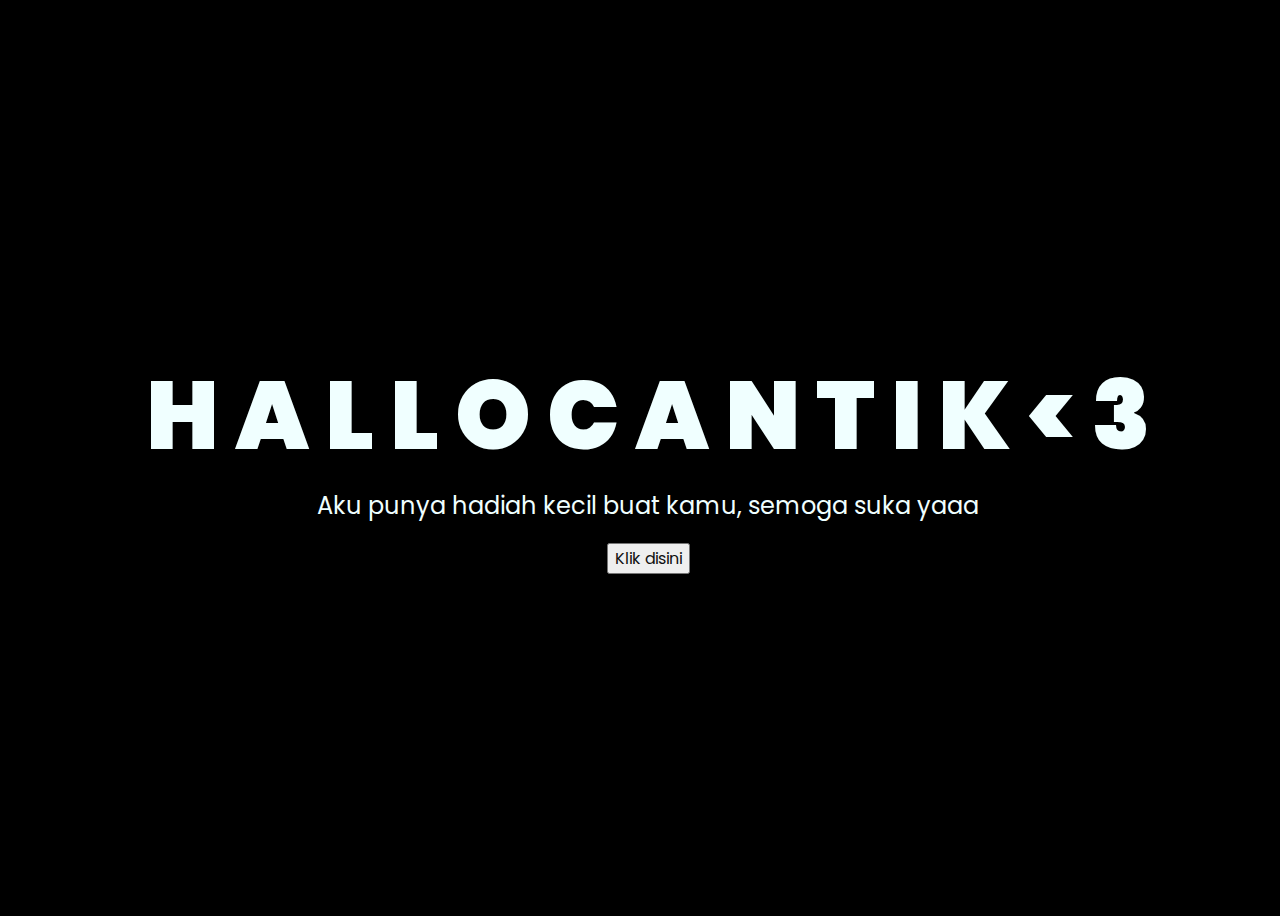
<file: index.html>
<!DOCTYPE html>
<html lang="en">
<head>
    <meta charset="UTF-8">
    <meta http-equiv="X-UA-Compatible" content="IE=edge">
    <meta name="viewport" content="width=device-width, initial-scale=1.0">
    <link rel="stylesheet" href="css/style.css">
    <link rel="icon" href="img/flowers.png" type="image/x-icon">
    <title>Flowers</title>
</head>
<body>
    <div class="greetings">
    <!-- silahkan menambah kata sesuai keinginan dengan <span>text...</span -->
        <span>H</span>
        <span>A</span>
        <span>L</span>
        <span>L</span>
        <span>O</span>
        <span>C</span>
        <span>A</span>
        <span>N</span>
        <span>T</span>
        <span>I</span>
        <span>K</span>
        <span><</span>
        <span>3</span>
    </div>
    <div class="description">
        <span>Aku punya hadiah kecil buat kamu, semoga suka yaaa</span>
    </div>
    <div class="button">
        <button>
            <a href="flower.html">Klik disini</a>
        </button>
        
    </div>
  

</body>
</html>
</file>
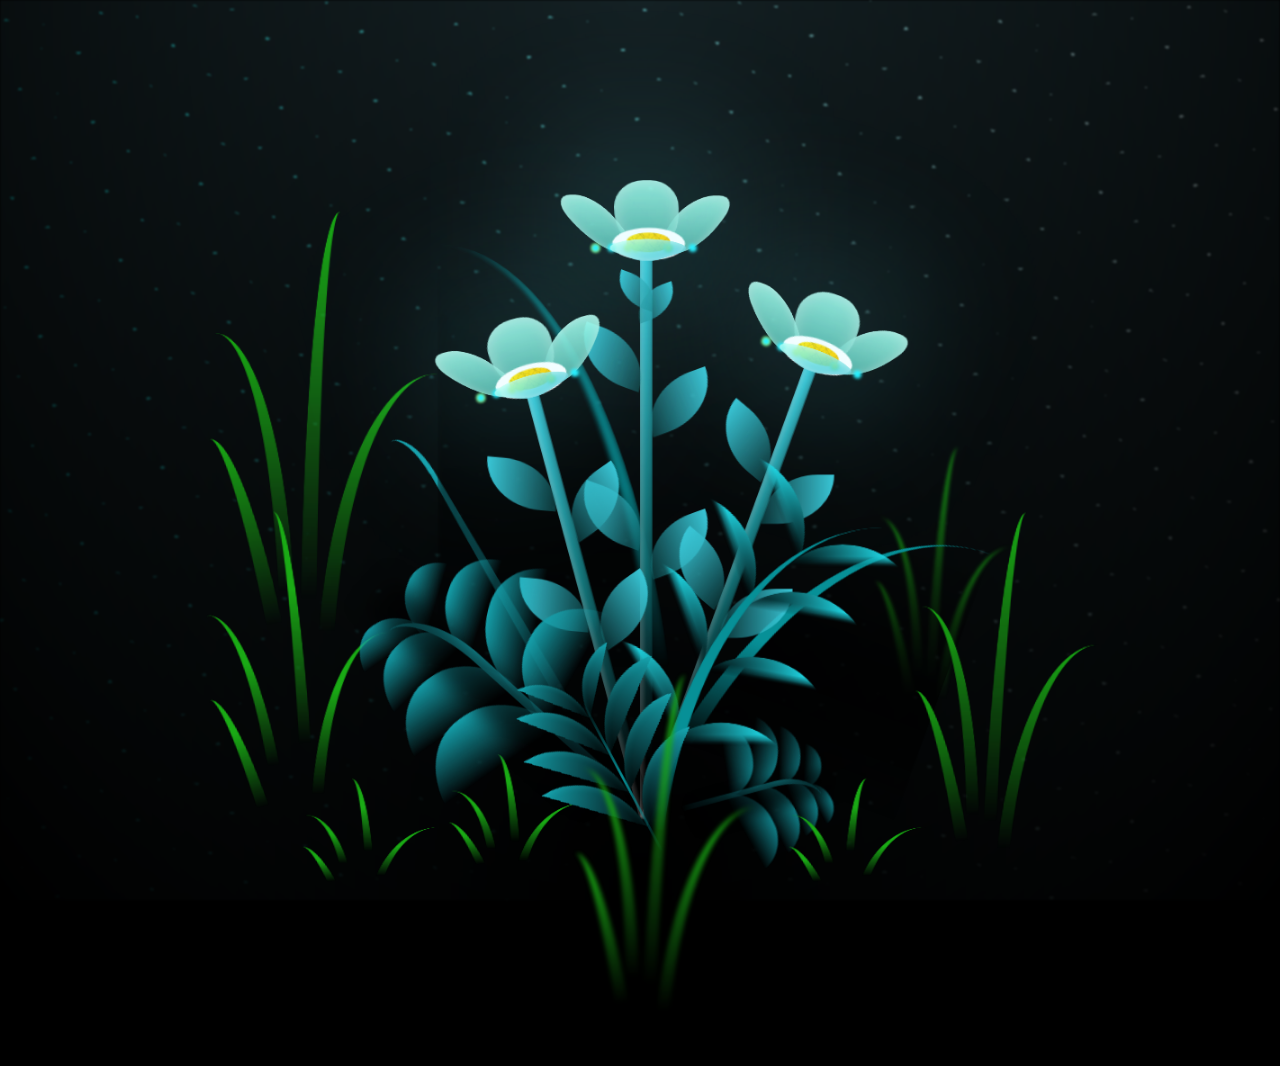
<file: flower.html>
<!DOCTYPE html>
<html lang="en">
<head>
    <meta charset="UTF-8">
    <meta http-equiv="X-UA-Compatible" content="IE=edge">
    <meta name="viewport" content="width=device-width, initial-scale=1.0">
    <link rel="stylesheet" href="css/main.css">
    <link rel="icon" href="img/flowers.png" type="image/x-icon">
    <title>flowers</title>
</head>
<body class="container">
  <!-- Pembuat code: https://codepen.io/mdusmanansari/pen/BamepLe -->
    <div class="night"></div>
    <div class="flowers">
      <div class="flower flower--1">
        <div class="flower__leafs flower__leafs--1">
          <div class="flower__leaf flower__leaf--1"></div>
          <div class="flower__leaf flower__leaf--2"></div>
          <div class="flower__leaf flower__leaf--3"></div>
          <div class="flower__leaf flower__leaf--4"></div>
          <div class="flower__white-circle"></div>
  
          <div class="flower__light flower__light--1"></div>
          <div class="flower__light flower__light--2"></div>
          <div class="flower__light flower__light--3"></div>
          <div class="flower__light flower__light--4"></div>
          <div class="flower__light flower__light--5"></div>
          <div class="flower__light flower__light--6"></div>
          <div class="flower__light flower__light--7"></div>
          <div class="flower__light flower__light--8"></div>
  
        </div>
        <div class="flower__line">
          <div class="flower__line__leaf flower__line__leaf--1"></div>
          <div class="flower__line__leaf flower__line__leaf--2"></div>
          <div class="flower__line__leaf flower__line__leaf--3"></div>
          <div class="flower__line__leaf flower__line__leaf--4"></div>
          <div class="flower__line__leaf flower__line__leaf--5"></div>
          <div class="flower__line__leaf flower__line__leaf--6"></div>
        </div>
      </div>
  
      <div class="flower flower--2">
        <div class="flower__leafs flower__leafs--2">
          <div class="flower__leaf flower__leaf--1"></div>
          <div class="flower__leaf flower__leaf--2"></div>
          <div class="flower__leaf flower__leaf--3"></div>
          <div class="flower__leaf flower__leaf--4"></div>
          <div class="flower__white-circle"></div>
  
          <div class="flower__light flower__light--1"></div>
          <div class="flower__light flower__light--2"></div>
          <div class="flower__light flower__light--3"></div>
          <div class="flower__light flower__light--4"></div>
          <div class="flower__light flower__light--5"></div>
          <div class="flower__light flower__light--6"></div>
          <div class="flower__light flower__light--7"></div>
          <div class="flower__light flower__light--8"></div>
  
        </div>
        <div class="flower__line">
          <div class="flower__line__leaf flower__line__leaf--1"></div>
          <div class="flower__line__leaf flower__line__leaf--2"></div>
          <div class="flower__line__leaf flower__line__leaf--3"></div>
          <div class="flower__line__leaf flower__line__leaf--4"></div>
        </div>
      </div>
  
      <div class="flower flower--3">
        <div class="flower__leafs flower__leafs--3">
          <div class="flower__leaf flower__leaf--1"></div>
          <div class="flower__leaf flower__leaf--2"></div>
          <div class="flower__leaf flower__leaf--3"></div>
          <div class="flower__leaf flower__leaf--4"></div>
          <div class="flower__white-circle"></div>
  
          <div class="flower__light flower__light--1"></div>
          <div class="flower__light flower__light--2"></div>
          <div class="flower__light flower__light--3"></div>
          <div class="flower__light flower__light--4"></div>
          <div class="flower__light flower__light--5"></div>
          <div class="flower__light flower__light--6"></div>
          <div class="flower__light flower__light--7"></div>
          <div class="flower__light flower__light--8"></div>
  
        </div>
        <div class="flower__line">
          <div class="flower__line__leaf flower__line__leaf--1"></div>
          <div class="flower__line__leaf flower__line__leaf--2"></div>
          <div class="flower__line__leaf flower__line__leaf--3"></div>
          <div class="flower__line__leaf flower__line__leaf--4"></div>
        </div>
      </div>
  
      <div class="grow-ans" style="--d:1.2s">
        <div class="flower__g-long">
          <div class="flower__g-long__top"></div>
          <div class="flower__g-long__bottom"></div>
        </div>
      </div>
  
      <div class="growing-grass">
        <div class="flower__grass flower__grass--1">
          <div class="flower__grass--top"></div>
          <div class="flower__grass--bottom"></div>
          <div class="flower__grass__leaf flower__grass__leaf--1"></div>
          <div class="flower__grass__leaf flower__grass__leaf--2"></div>
          <div class="flower__grass__leaf flower__grass__leaf--3"></div>
          <div class="flower__grass__leaf flower__grass__leaf--4"></div>
          <div class="flower__grass__leaf flower__grass__leaf--5"></div>
          <div class="flower__grass__leaf flower__grass__leaf--6"></div>
          <div class="flower__grass__leaf flower__grass__leaf--7"></div>
          <div class="flower__grass__leaf flower__grass__leaf--8"></div>
          <div class="flower__grass__overlay"></div>
        </div>
      </div>
  
      <div class="growing-grass">
        <div class="flower__grass flower__grass--2">
          <div class="flower__grass--top"></div>
          <div class="flower__grass--bottom"></div>
          <div class="flower__grass__leaf flower__grass__leaf--1"></div>
          <div class="flower__grass__leaf flower__grass__leaf--2"></div>
          <div class="flower__grass__leaf flower__grass__leaf--3"></div>
          <div class="flower__grass__leaf flower__grass__leaf--4"></div>
          <div class="flower__grass__leaf flower__grass__leaf--5"></div>
          <div class="flower__grass__leaf flower__grass__leaf--6"></div>
          <div class="flower__grass__leaf flower__grass__leaf--7"></div>
          <div class="flower__grass__leaf flower__grass__leaf--8"></div>
          <div class="flower__grass__overlay"></div>
        </div>
      </div>
  
      <div class="grow-ans" style="--d:2.4s">
        <div class="flower__g-right flower__g-right--1">
          <div class="leaf"></div>
        </div>
      </div>
  
      <div class="grow-ans" style="--d:2.8s">
        <div class="flower__g-right flower__g-right--2">
          <div class="leaf"></div>
        </div>
      </div>
  
      <div class="grow-ans" style="--d:2.8s">
        <div class="flower__g-front">
          <div class="flower__g-front__leaf-wrapper flower__g-front__leaf-wrapper--1">
            <div class="flower__g-front__leaf"></div>
          </div>
          <div class="flower__g-front__leaf-wrapper flower__g-front__leaf-wrapper--2">
            <div class="flower__g-front__leaf"></div>
          </div>
          <div class="flower__g-front__leaf-wrapper flower__g-front__leaf-wrapper--3">
            <div class="flower__g-front__leaf"></div>
          </div>
          <div class="flower__g-front__leaf-wrapper flower__g-front__leaf-wrapper--4">
            <div class="flower__g-front__leaf"></div>
          </div>
          <div class="flower__g-front__leaf-wrapper flower__g-front__leaf-wrapper--5">
            <div class="flower__g-front__leaf"></div>
          </div>
          <div class="flower__g-front__leaf-wrapper flower__g-front__leaf-wrapper--6">
            <div class="flower__g-front__leaf"></div>
          </div>
          <div class="flower__g-front__leaf-wrapper flower__g-front__leaf-wrapper--7">
            <div class="flower__g-front__leaf"></div>
          </div>
          <div class="flower__g-front__leaf-wrapper flower__g-front__leaf-wrapper--8">
            <div class="flower__g-front__leaf"></div>
          </div>
          <div class="flower__g-front__line"></div>
        </div>
      </div>
  
      <div class="grow-ans" style="--d:3.2s">
        <div class="flower__g-fr">
          <div class="leaf"></div>
          <div class="flower__g-fr__leaf flower__g-fr__leaf--1"></div>
          <div class="flower__g-fr__leaf flower__g-fr__leaf--2"></div>
          <div class="flower__g-fr__leaf flower__g-fr__leaf--3"></div>
          <div class="flower__g-fr__leaf flower__g-fr__leaf--4"></div>
          <div class="flower__g-fr__leaf flower__g-fr__leaf--5"></div>
          <div class="flower__g-fr__leaf flower__g-fr__leaf--6"></div>
          <div class="flower__g-fr__leaf flower__g-fr__leaf--7"></div>
          <div class="flower__g-fr__leaf flower__g-fr__leaf--8"></div>
        </div>
      </div>
  
      <div class="long-g long-g--0">
        <div class="grow-ans" style="--d:3s">
          <div class="leaf leaf--0"></div>
        </div>
        <div class="grow-ans" style="--d:2.2s">
          <div class="leaf leaf--1"></div>
        </div>
        <div class="grow-ans" style="--d:3.4s">
          <div class="leaf leaf--2"></div>
        </div>
        <div class="grow-ans" style="--d:3.6s">
          <div class="leaf leaf--3"></div>
        </div>
      </div>
  
      <div class="long-g long-g--1">
        <div class="grow-ans" style="--d:3.6s">
          <div class="leaf leaf--0"></div>
        </div>
        <div class="grow-ans" style="--d:3.8s">
          <div class="leaf leaf--1"></div>
        </div>
        <div class="grow-ans" style="--d:4s">
          <div class="leaf leaf--2"></div>
        </div>
        <div class="grow-ans" style="--d:4.2s">
          <div class="leaf leaf--3"></div>
        </div>
      </div>
  
      <div class="long-g long-g--2">
        <div class="grow-ans" style="--d:4s">
          <div class="leaf leaf--0"></div>
        </div>
        <div class="grow-ans" style="--d:4.2s">
          <div class="leaf leaf--1"></div>
        </div>
        <div class="grow-ans" style="--d:4.4s">
          <div class="leaf leaf--2"></div>
        </div>
        <div class="grow-ans" style="--d:4.6s">
          <div class="leaf leaf--3"></div>
        </div>
      </div>
  
      <div class="long-g long-g--3">
        <div class="grow-ans" style="--d:4s">
          <div class="leaf leaf--0"></div>
        </div>
        <div class="grow-ans" style="--d:4.2s">
          <div class="leaf leaf--1"></div>
        </div>
        <div class="grow-ans" style="--d:3s">
          <div class="leaf leaf--2"></div>
        </div>
        <div class="grow-ans" style="--d:3.6s">
          <div class="leaf leaf--3"></div>
        </div>
      </div>
  
      <div class="long-g long-g--4">
        <div class="grow-ans" style="--d:4s">
          <div class="leaf leaf--0"></div>
        </div>
        <div class="grow-ans" style="--d:4.2s">
          <div class="leaf leaf--1"></div>
        </div>
        <div class="grow-ans" style="--d:3s">
          <div class="leaf leaf--2"></div>
        </div>
        <div class="grow-ans" style="--d:3.6s">
          <div class="leaf leaf--3"></div>
        </div>
      </div>
  
      <div class="long-g long-g--5">
        <div class="grow-ans" style="--d:4s">
          <div class="leaf leaf--0"></div>
        </div>
        <div class="grow-ans" style="--d:4.2s">
          <div class="leaf leaf--1"></div>
        </div>
        <div class="grow-ans" style="--d:3s">
          <div class="leaf leaf--2"></div>
        </div>
        <div class="grow-ans" style="--d:3.6s">
          <div class="leaf leaf--3"></div>
        </div>
      </div>
  
      <div class="long-g long-g--6">
        <div class="grow-ans" style="--d:4.2s">
          <div class="leaf leaf--0"></div>
        </div>
        <div class="grow-ans" style="--d:4.4s">
          <div class="leaf leaf--1"></div>
        </div>
        <div class="grow-ans" style="--d:4.6s">
          <div class="leaf leaf--2"></div>
        </div>
        <div class="grow-ans" style="--d:4.8s">
          <div class="leaf leaf--3"></div>
        </div>
      </div>
  
      <div class="long-g long-g--7">
        <div class="grow-ans" style="--d:3s">
          <div class="leaf leaf--0"></div>
        </div>
        <div class="grow-ans" style="--d:3.2s">
          <div class="leaf leaf--1"></div>
        </div>
        <div class="grow-ans" style="--d:3.5s">
          <div class="leaf leaf--2"></div>
        </div>
        <div class="grow-ans" style="--d:3.6s">
          <div class="leaf leaf--3"></div>
        </div>
      </div>
    </div>
    <script src="main.js"></script>

      <audio autoplay loop>
  <source src="sound.mp3" type="audio/mpeg" >
  Your browser does not support the audio element.
</audio>
  </body>
</html>
</file>
<file: css/style.css>
@import url('https://fonts.googleapis.com/css2?family=Poppins:ital,wght@0,500;1,900&display=swap');
*{
    font-family: 'Poppins',cursive;
}
body{
    color: azure;
    width: 100%;
    height: 100vh;
    display: flex;
    flex-direction: column;
    align-items: center;
    justify-content: center;
    background-color: black;
}
.greetings{
    font-size: 6rem;
    font-weight: 900;
}
.greetings > span{
    animation: glow 2.5s ease-in-out infinite;
}
@keyframes glow{
    0%, 100%{
        color: #fff;
        text-shadow: 0 0 12px #39c6d6, 0 0 50px #39c6d6, 0 0 100px #39c6d6;
    }
    10%, 90%{
        color: #111;
        text-shadow: none;
    }
}
.greetings > span:nth-child(2){
    animation-delay: .2s ;
}
.greetings > span:nth-child(3){
    animation-delay: .4s ;
}
.greetings > span:nth-child(4){
    animation-delay: .6s;
}
.greetings > span:nth-child(5){
    animation-delay: .8s;
}
.greetings > span:nth-child(6){
    animation-delay: 1s ;
}
.greetings > span:nth-child(7){
    animation-delay: 1.2s ;
}
.greetings > span:nth-child(8){
    animation-delay: 1.4s;
}
.greetings > span:nth-child(9){
    animation-delay: 1.6s;
}
.greetings > span:nth-child(10){
    animation-delay: 1.8s ;
}
.greetings > span:nth-child(11){
    animation-delay: 2s ;
}
.greetings > span:nth-child(12){
    animation-delay: 2.2s;
}
.greetings > span:nth-child(13){
    animation-delay: 2.4s;
}
.greetings > span:nth-child(14){
    animation-delay: 2.6s;
}
.description{
    font-size: 1.5rem;
    margin-bottom: 20px;
}

.button a{
    text-decoration: none;
    font-size: 1rem;
    color: #111;
}

@media screen and (max-width:574px){
    .greetings{
        display: block;
        font-size: 3rem;
        font-weight: 500;
        text-align: center;
    }
    .description{
        font-size: 1rem;
    }
    
    .button a{
        font-size: .5rem;
    }
}
</file>
<file: css/main.css>
*,
*::after,
*::before {
  padding: 0;
  margin: 0;
  box-sizing: border-box;
}

:root {
  --dark-color: #000;
}

body {
  display: flex;
  align-items: flex-end;
  justify-content: center;
  min-height: 100vh;
  background-color: var(--dark-color);
  overflow: hidden;
  perspective: 1000px;
}

.night {
  position: fixed;
  left: 50%;
  top: 0;
  transform: translateX(-50%);
  width: 100%;
  height: 100%;
  filter: blur(0.1vmin);
  background-image: radial-gradient(ellipse at top, transparent 0%, var(--dark-color)), radial-gradient(ellipse at bottom, var(--dark-color), rgba(145, 233, 255, 0.2)), repeating-linear-gradient(220deg, rgb(0, 0, 0) 0px, rgb(0, 0, 0) 19px, transparent 19px, transparent 22px), repeating-linear-gradient(189deg, rgb(0, 0, 0) 0px, rgb(0, 0, 0) 19px, transparent 19px, transparent 22px), repeating-linear-gradient(148deg, rgb(0, 0, 0) 0px, rgb(0, 0, 0) 19px, transparent 19px, transparent 22px), linear-gradient(90deg, rgb(0, 255, 250), rgb(240, 240, 240));
}

.flowers {
  position: relative;
  transform: scale(0.9);
}

.flower {
  position: absolute;
  bottom: 10vmin;
  transform-origin: bottom center;
  z-index: 10;
  --fl-speed: 0.8s;
}
.flower--1 {
  -webkit-animation: moving-flower-1 4s linear infinite;
          animation: moving-flower-1 4s linear infinite;
}
.flower--1 .flower__line {
  height: 70vmin;
  -webkit-animation-delay: 0.3s;
          animation-delay: 0.3s;
}
.flower--1 .flower__line__leaf--1 {
  -webkit-animation: blooming-leaf-right var(--fl-speed) 1.6s backwards;
          animation: blooming-leaf-right var(--fl-speed) 1.6s backwards;
}
.flower--1 .flower__line__leaf--2 {
  -webkit-animation: blooming-leaf-right var(--fl-speed) 1.4s backwards;
          animation: blooming-leaf-right var(--fl-speed) 1.4s backwards;
}
.flower--1 .flower__line__leaf--3 {
  -webkit-animation: blooming-leaf-left var(--fl-speed) 1.2s backwards;
          animation: blooming-leaf-left var(--fl-speed) 1.2s backwards;
}
.flower--1 .flower__line__leaf--4 {
  -webkit-animation: blooming-leaf-left var(--fl-speed) 1s backwards;
          animation: blooming-leaf-left var(--fl-speed) 1s backwards;
}
.flower--1 .flower__line__leaf--5 {
  -webkit-animation: blooming-leaf-right var(--fl-speed) 1.8s backwards;
          animation: blooming-leaf-right var(--fl-speed) 1.8s backwards;
}
.flower--1 .flower__line__leaf--6 {
  -webkit-animation: blooming-leaf-left var(--fl-speed) 2s backwards;
          animation: blooming-leaf-left var(--fl-speed) 2s backwards;
}
.flower--2 {
  left: 50%;
  transform: rotate(20deg);
  -webkit-animation: moving-flower-2 4s linear infinite;
          animation: moving-flower-2 4s linear infinite;
}
.flower--2 .flower__line {
  height: 60vmin;
  -webkit-animation-delay: 0.6s;
          animation-delay: 0.6s;
}
.flower--2 .flower__line__leaf--1 {
  -webkit-animation: blooming-leaf-right var(--fl-speed) 1.9s backwards;
          animation: blooming-leaf-right var(--fl-speed) 1.9s backwards;
}
.flower--2 .flower__line__leaf--2 {
  -webkit-animation: blooming-leaf-right var(--fl-speed) 1.7s backwards;
          animation: blooming-leaf-right var(--fl-speed) 1.7s backwards;
}
.flower--2 .flower__line__leaf--3 {
  -webkit-animation: blooming-leaf-left var(--fl-speed) 1.5s backwards;
          animation: blooming-leaf-left var(--fl-speed) 1.5s backwards;
}
.flower--2 .flower__line__leaf--4 {
  -webkit-animation: blooming-leaf-left var(--fl-speed) 1.3s backwards;
          animation: blooming-leaf-left var(--fl-speed) 1.3s backwards;
}
.flower--3 {
  left: 50%;
  transform: rotate(-15deg);
  -webkit-animation: moving-flower-3 4s linear infinite;
          animation: moving-flower-3 4s linear infinite;
}
.flower--3 .flower__line {
  -webkit-animation-delay: 0.9s;
          animation-delay: 0.9s;
}
.flower--3 .flower__line__leaf--1 {
  -webkit-animation: blooming-leaf-right var(--fl-speed) 2.5s backwards;
          animation: blooming-leaf-right var(--fl-speed) 2.5s backwards;
}
.flower--3 .flower__line__leaf--2 {
  -webkit-animation: blooming-leaf-right var(--fl-speed) 2.3s backwards;
          animation: blooming-leaf-right var(--fl-speed) 2.3s backwards;
}
.flower--3 .flower__line__leaf--3 {
  -webkit-animation: blooming-leaf-left var(--fl-speed) 2.1s backwards;
          animation: blooming-leaf-left var(--fl-speed) 2.1s backwards;
}
.flower--3 .flower__line__leaf--4 {
  -webkit-animation: blooming-leaf-left var(--fl-speed) 1.9s backwards;
          animation: blooming-leaf-left var(--fl-speed) 1.9s backwards;
}
.flower__leafs {
  position: relative;
  -webkit-animation: blooming-flower 2s backwards;
          animation: blooming-flower 2s backwards;
}
.flower__leafs--1 {
  -webkit-animation-delay: 1.1s;
          animation-delay: 1.1s;
}
.flower__leafs--2 {
  -webkit-animation-delay: 1.4s;
          animation-delay: 1.4s;
}
.flower__leafs--3 {
  -webkit-animation-delay: 1.7s;
          animation-delay: 1.7s;
}
.flower__leafs::after {
  content: "";
  position: absolute;
  left: 0;
  top: 0;
  transform: translate(-50%, -100%);
  width: 8vmin;
  height: 8vmin;
  background-color: #6bf0ff;
  filter: blur(10vmin);
}
.flower__leaf {
  position: absolute;
  bottom: 0;
  left: 50%;
  width: 8vmin;
  height: 11vmin;
  border-radius: 51% 49% 47% 53%/44% 45% 55% 69%;
  background-color: #a7ffee;
  background-image: linear-gradient(to top, #54b8aa, #a7ffee);
  transform-origin: bottom center;
  opacity: 0.9;
  box-shadow: inset 0 0 2vmin rgba(255, 255, 255, 0.5);
}
.flower__leaf--1 {
  transform: translate(-10%, 1%) rotateY(40deg) rotateX(-50deg);
}
.flower__leaf--2 {
  transform: translate(-50%, -4%) rotateX(40deg);
}
.flower__leaf--3 {
  transform: translate(-90%, 0%) rotateY(45deg) rotateX(50deg);
}
.flower__leaf--4 {
  width: 8vmin;
  height: 8vmin;
  transform-origin: bottom left;
  border-radius: 4vmin 10vmin 4vmin 4vmin;
  transform: translate(0%, 18%) rotateX(70deg) rotate(-43deg);
  background-image: linear-gradient(to top, #39c6d6, #a7ffee);
  z-index: 1;
  opacity: 0.8;
}
.flower__white-circle {
  position: absolute;
  left: -3.5vmin;
  top: -3vmin;
  width: 9vmin;
  height: 4vmin;
  border-radius: 50%;
  background-color: #fff;
}
.flower__white-circle::after {
  content: "";
  position: absolute;
  left: 50%;
  top: 45%;
  transform: translate(-50%, -50%);
  width: 60%;
  height: 60%;
  border-radius: inherit;
  background-image: repeating-linear-gradient(135deg, rgba(0, 0, 0, 0.03) 0px, rgba(0, 0, 0, 0.03) 1px, transparent 1px, transparent 12px), repeating-linear-gradient(45deg, rgba(0, 0, 0, 0.03) 0px, rgba(0, 0, 0, 0.03) 1px, transparent 1px, transparent 12px), repeating-linear-gradient(67.5deg, rgba(0, 0, 0, 0.03) 0px, rgba(0, 0, 0, 0.03) 1px, transparent 1px, transparent 12px), repeating-linear-gradient(135deg, rgba(0, 0, 0, 0.03) 0px, rgba(0, 0, 0, 0.03) 1px, transparent 1px, transparent 12px), repeating-linear-gradient(45deg, rgba(0, 0, 0, 0.03) 0px, rgba(0, 0, 0, 0.03) 1px, transparent 1px, transparent 12px), repeating-linear-gradient(112.5deg, rgba(0, 0, 0, 0.03) 0px, rgba(0, 0, 0, 0.03) 1px, transparent 1px, transparent 12px), repeating-linear-gradient(112.5deg, rgba(0, 0, 0, 0.03) 0px, rgba(0, 0, 0, 0.03) 1px, transparent 1px, transparent 12px), repeating-linear-gradient(45deg, rgba(0, 0, 0, 0.03) 0px, rgba(0, 0, 0, 0.03) 1px, transparent 1px, transparent 12px), repeating-linear-gradient(22.5deg, rgba(0, 0, 0, 0.03) 0px, rgba(0, 0, 0, 0.03) 1px, transparent 1px, transparent 12px), repeating-linear-gradient(45deg, rgba(0, 0, 0, 0.03) 0px, rgba(0, 0, 0, 0.03) 1px, transparent 1px, transparent 12px), repeating-linear-gradient(22.5deg, rgba(0, 0, 0, 0.03) 0px, rgba(0, 0, 0, 0.03) 1px, transparent 1px, transparent 12px), repeating-linear-gradient(135deg, rgba(0, 0, 0, 0.03) 0px, rgba(0, 0, 0, 0.03) 1px, transparent 1px, transparent 12px), repeating-linear-gradient(157.5deg, rgba(0, 0, 0, 0.03) 0px, rgba(0, 0, 0, 0.03) 1px, transparent 1px, transparent 12px), repeating-linear-gradient(67.5deg, rgba(0, 0, 0, 0.03) 0px, rgba(0, 0, 0, 0.03) 1px, transparent 1px, transparent 12px), repeating-linear-gradient(67.5deg, rgba(0, 0, 0, 0.03) 0px, rgba(0, 0, 0, 0.03) 1px, transparent 1px, transparent 12px), linear-gradient(90deg, rgb(255, 235, 18), rgb(255, 206, 0));
}
.flower__line {
  height: 55vmin;
  width: 1.5vmin;
  background-image: linear-gradient(to left, rgba(0, 0, 0, 0.2), transparent, rgba(255, 255, 255, 0.2)), linear-gradient(to top, transparent 10%, #14757a, #39c6d6);
  box-shadow: inset 0 0 2px rgba(0, 0, 0, 0.5);
  -webkit-animation: grow-flower-tree 4s backwards;
          animation: grow-flower-tree 4s backwards;
}
.flower__line__leaf {
  --w: 7vmin;
  --h: calc(var(--w) + 2vmin);
  position: absolute;
  top: 20%;
  left: 90%;
  width: var(--w);
  height: var(--h);
  border-top-right-radius: var(--h);
  border-bottom-left-radius: var(--h);
  background-image: linear-gradient(to top, rgba(20, 117, 122, 0.4), #39c6d6);
}
.flower__line__leaf--1 {
  transform: rotate(70deg) rotateY(30deg);
}
.flower__line__leaf--2 {
  top: 45%;
  transform: rotate(70deg) rotateY(30deg);
}
.flower__line__leaf--3, .flower__line__leaf--4, .flower__line__leaf--6 {
  border-top-right-radius: 0;
  border-bottom-left-radius: 0;
  border-top-left-radius: var(--h);
  border-bottom-right-radius: var(--h);
  left: -460%;
  top: 12%;
  transform: rotate(-70deg) rotateY(30deg);
}
.flower__line__leaf--4 {
  top: 40%;
}
.flower__line__leaf--5 {
  top: 0;
  transform-origin: left;
  transform: rotate(70deg) rotateY(30deg) scale(0.6);
}
.flower__line__leaf--6 {
  top: -2%;
  left: -450%;
  transform-origin: right;
  transform: rotate(-70deg) rotateY(30deg) scale(0.6);
}
.flower__light {
  position: absolute;
  bottom: 0vmin;
  width: 1vmin;
  height: 1vmin;
  background-color: rgb(255, 251, 0);
  border-radius: 50%;
  filter: blur(0.2vmin);
  -webkit-animation: light-ans 4s linear infinite backwards;
          animation: light-ans 4s linear infinite backwards;
}
.flower__light:nth-child(odd) {
  background-color: #23f0ff;
}
.flower__light--1 {
  left: -2vmin;
  -webkit-animation-delay: 1s;
          animation-delay: 1s;
}
.flower__light--2 {
  left: 3vmin;
  -webkit-animation-delay: 0.5s;
          animation-delay: 0.5s;
}
.flower__light--3 {
  left: -6vmin;
  -webkit-animation-delay: 0.3s;
          animation-delay: 0.3s;
}
.flower__light--4 {
  left: 6vmin;
  -webkit-animation-delay: 0.9s;
          animation-delay: 0.9s;
}
.flower__light--5 {
  left: -1vmin;
  -webkit-animation-delay: 1.5s;
          animation-delay: 1.5s;
}
.flower__light--6 {
  left: -4vmin;
  -webkit-animation-delay: 3s;
          animation-delay: 3s;
}
.flower__light--7 {
  left: 3vmin;
  -webkit-animation-delay: 2s;
          animation-delay: 2s;
}
.flower__light--8 {
  left: -6vmin;
  -webkit-animation-delay: 3.5s;
          animation-delay: 3.5s;
}
.flower__grass {
  --c: #159faa;
  --line-w: 1.5vmin;
  position: absolute;
  bottom: 12vmin;
  left: -7vmin;
  display: flex;
  flex-direction: column;
  align-items: flex-end;
  z-index: 20;
  transform-origin: bottom center;
  transform: rotate(-48deg) rotateY(40deg);
}
.flower__grass--1 {
  -webkit-animation: moving-grass 2s linear infinite;
          animation: moving-grass 2s linear infinite;
}
.flower__grass--2 {
  left: 2vmin;
  bottom: 10vmin;
  transform: scale(0.5) rotate(75deg) rotateX(10deg) rotateY(-200deg);
  opacity: 0.8;
  z-index: 0;
  -webkit-animation: moving-grass--2 1.5s linear infinite;
          animation: moving-grass--2 1.5s linear infinite;
}
.flower__grass--top {
  width: 7vmin;
  height: 10vmin;
  border-top-right-radius: 100%;
  border-right: var(--line-w) solid var(--c);
  transform-origin: bottom center;
  transform: rotate(-2deg);
}
.flower__grass--bottom {
  margin-top: -2px;
  width: var(--line-w);
  height: 25vmin;
  background-image: linear-gradient(to top, transparent, var(--c));
}
.flower__grass__leaf {
  --size: 10vmin;
  position: absolute;
  width: calc(var(--size) * 2.1);
  height: var(--size);
  border-top-left-radius: var(--size);
  border-top-right-radius: var(--size);
  background-image: linear-gradient(to top, transparent, transparent 30%, var(--c));
  z-index: 100;
}
.flower__grass__leaf--1 {
  top: -6%;
  left: 30%;
  --size: 6vmin;
  transform: rotate(-20deg);
  -webkit-animation: growing-grass-ans--1 2s 2.6s backwards;
          animation: growing-grass-ans--1 2s 2.6s backwards;
}
@-webkit-keyframes growing-grass-ans--1 {
  0% {
    transform-origin: bottom left;
    transform: rotate(-20deg) scale(0);
  }
}
@keyframes growing-grass-ans--1 {
  0% {
    transform-origin: bottom left;
    transform: rotate(-20deg) scale(0);
  }
}
.flower__grass__leaf--2 {
  top: -5%;
  left: -110%;
  --size: 6vmin;
  transform: rotate(10deg);
  -webkit-animation: growing-grass-ans--2 2s 2.4s linear backwards;
          animation: growing-grass-ans--2 2s 2.4s linear backwards;
}
@-webkit-keyframes growing-grass-ans--2 {
  0% {
    transform-origin: bottom right;
    transform: rotate(10deg) scale(0);
  }
}
@keyframes growing-grass-ans--2 {
  0% {
    transform-origin: bottom right;
    transform: rotate(10deg) scale(0);
  }
}
.flower__grass__leaf--3 {
  top: 5%;
  left: 60%;
  --size: 8vmin;
  transform: rotate(-18deg) rotateX(-20deg);
  -webkit-animation: growing-grass-ans--3 2s 2.2s linear backwards;
          animation: growing-grass-ans--3 2s 2.2s linear backwards;
}
@-webkit-keyframes growing-grass-ans--3 {
  0% {
    transform-origin: bottom left;
    transform: rotate(-18deg) rotateX(-20deg) scale(0);
  }
}
@keyframes growing-grass-ans--3 {
  0% {
    transform-origin: bottom left;
    transform: rotate(-18deg) rotateX(-20deg) scale(0);
  }
}
.flower__grass__leaf--4 {
  top: 6%;
  left: -135%;
  --size: 8vmin;
  transform: rotate(2deg);
  -webkit-animation: growing-grass-ans--4 2s 2s linear backwards;
          animation: growing-grass-ans--4 2s 2s linear backwards;
}
@-webkit-keyframes growing-grass-ans--4 {
  0% {
    transform-origin: bottom right;
    transform: rotate(2deg) scale(0);
  }
}
@keyframes growing-grass-ans--4 {
  0% {
    transform-origin: bottom right;
    transform: rotate(2deg) scale(0);
  }
}
.flower__grass__leaf--5 {
  top: 20%;
  left: 60%;
  --size: 10vmin;
  transform: rotate(-24deg) rotateX(-20deg);
  -webkit-animation: growing-grass-ans--5 2s 1.8s linear backwards;
          animation: growing-grass-ans--5 2s 1.8s linear backwards;
}
@-webkit-keyframes growing-grass-ans--5 {
  0% {
    transform-origin: bottom left;
    transform: rotate(-24deg) rotateX(-20deg) scale(0);
  }
}
@keyframes growing-grass-ans--5 {
  0% {
    transform-origin: bottom left;
    transform: rotate(-24deg) rotateX(-20deg) scale(0);
  }
}
.flower__grass__leaf--6 {
  top: 22%;
  left: -180%;
  --size: 10vmin;
  transform: rotate(10deg);
  -webkit-animation: growing-grass-ans--6 2s 1.6s linear backwards;
          animation: growing-grass-ans--6 2s 1.6s linear backwards;
}
@-webkit-keyframes growing-grass-ans--6 {
  0% {
    transform-origin: bottom right;
    transform: rotate(10deg) scale(0);
  }
}
@keyframes growing-grass-ans--6 {
  0% {
    transform-origin: bottom right;
    transform: rotate(10deg) scale(0);
  }
}
.flower__grass__leaf--7 {
  top: 39%;
  left: 70%;
  --size: 10vmin;
  transform: rotate(-10deg);
  -webkit-animation: growing-grass-ans--7 2s 1.4s linear backwards;
          animation: growing-grass-ans--7 2s 1.4s linear backwards;
}
@-webkit-keyframes growing-grass-ans--7 {
  0% {
    transform-origin: bottom left;
    transform: rotate(-10deg) scale(0);
  }
}
@keyframes growing-grass-ans--7 {
  0% {
    transform-origin: bottom left;
    transform: rotate(-10deg) scale(0);
  }
}
.flower__grass__leaf--8 {
  top: 40%;
  left: -215%;
  --size: 11vmin;
  transform: rotate(10deg);
  -webkit-animation: growing-grass-ans--8 2s 1.2s linear backwards;
          animation: growing-grass-ans--8 2s 1.2s linear backwards;
}
@-webkit-keyframes growing-grass-ans--8 {
  0% {
    transform-origin: bottom right;
    transform: rotate(10deg) scale(0);
  }
}
@keyframes growing-grass-ans--8 {
  0% {
    transform-origin: bottom right;
    transform: rotate(10deg) scale(0);
  }
}
.flower__grass__overlay {
  position: absolute;
  top: -10%;
  right: 0%;
  width: 100%;
  height: 100%;
  background-color: rgba(0, 0, 0, 0.6);
  filter: blur(1.5vmin);
  z-index: 100;
}
.flower__g-long {
  --w: 2vmin;
  --h: 6vmin;
  --c: #159faa;
  position: absolute;
  bottom: 10vmin;
  left: -3vmin;
  transform-origin: bottom center;
  transform: rotate(-30deg) rotateY(-20deg);
  display: flex;
  flex-direction: column;
  align-items: flex-end;
  -webkit-animation: flower-g-long-ans 3s linear infinite;
          animation: flower-g-long-ans 3s linear infinite;
}
@-webkit-keyframes flower-g-long-ans {
  0%, 100% {
    transform: rotate(-30deg) rotateY(-20deg);
  }
  50% {
    transform: rotate(-32deg) rotateY(-20deg);
  }
}
@keyframes flower-g-long-ans {
  0%, 100% {
    transform: rotate(-30deg) rotateY(-20deg);
  }
  50% {
    transform: rotate(-32deg) rotateY(-20deg);
  }
}
.flower__g-long__top {
  top: calc(var(--h) * -1);
  width: calc(var(--w) + 1vmin);
  height: var(--h);
  border-top-right-radius: 100%;
  border-right: 0.7vmin solid var(--c);
  transform: translate(-0.7vmin, 1vmin);
}
.flower__g-long__bottom {
  width: var(--w);
  height: 50vmin;
  transform-origin: bottom center;
  background-image: linear-gradient(to top, transparent 30%, var(--c));
  box-shadow: inset 0 0 2px rgba(0, 0, 0, 0.5);
  -webkit-clip-path: polygon(35% 0, 65% 1%, 100% 100%, 0% 100%);
          clip-path: polygon(35% 0, 65% 1%, 100% 100%, 0% 100%);
}
.flower__g-right {
  position: absolute;
  bottom: 6vmin;
  left: -2vmin;
  transform-origin: bottom left;
  transform: rotate(20deg);
}
.flower__g-right .leaf {
  width: 30vmin;
  height: 50vmin;
  border-top-left-radius: 100%;
  border-left: 2vmin solid #079097;
  background-image: linear-gradient(to bottom, transparent, var(--dark-color) 60%);
  -webkit-mask-image: linear-gradient(to top, transparent 30%, #079097 60%);
}
.flower__g-right--1 {
  -webkit-animation: flower-g-right-ans 2.5s linear infinite;
          animation: flower-g-right-ans 2.5s linear infinite;
}
.flower__g-right--2 {
  left: 5vmin;
  transform: rotateY(-180deg);
  -webkit-animation: flower-g-right-ans--2 3s linear infinite;
          animation: flower-g-right-ans--2 3s linear infinite;
}
.flower__g-right--2 .leaf {
  height: 75vmin;
  filter: blur(0.3vmin);
  opacity: 0.8;
}
@-webkit-keyframes flower-g-right-ans {
  0%, 100% {
    transform: rotate(20deg);
  }
  50% {
    transform: rotate(24deg) rotateX(-20deg);
  }
}
@keyframes flower-g-right-ans {
  0%, 100% {
    transform: rotate(20deg);
  }
  50% {
    transform: rotate(24deg) rotateX(-20deg);
  }
}
@-webkit-keyframes flower-g-right-ans--2 {
  0%, 100% {
    transform: rotateY(-180deg) rotate(0deg) rotateX(-20deg);
  }
  50% {
    transform: rotateY(-180deg) rotate(6deg) rotateX(-20deg);
  }
}
@keyframes flower-g-right-ans--2 {
  0%, 100% {
    transform: rotateY(-180deg) rotate(0deg) rotateX(-20deg);
  }
  50% {
    transform: rotateY(-180deg) rotate(6deg) rotateX(-20deg);
  }
}
.flower__g-front {
  position: absolute;
  bottom: 6vmin;
  left: 2.5vmin;
  z-index: 100;
  transform-origin: bottom center;
  transform: rotate(-28deg) rotateY(30deg) scale(1.04);
  -webkit-animation: flower__g-front-ans 2s linear infinite;
          animation: flower__g-front-ans 2s linear infinite;
}
@-webkit-keyframes flower__g-front-ans {
  0%, 100% {
    transform: rotate(-28deg) rotateY(30deg) scale(1.04);
  }
  50% {
    transform: rotate(-35deg) rotateY(40deg) scale(1.04);
  }
}
@keyframes flower__g-front-ans {
  0%, 100% {
    transform: rotate(-28deg) rotateY(30deg) scale(1.04);
  }
  50% {
    transform: rotate(-35deg) rotateY(40deg) scale(1.04);
  }
}
.flower__g-front__line {
  width: 0.3vmin;
  height: 20vmin;
  background-image: linear-gradient(to top, transparent, #079097, transparent 100%);
  position: relative;
}
.flower__g-front__leaf-wrapper {
  position: absolute;
  top: 0;
  left: 0;
  transform-origin: bottom left;
  transform: rotate(10deg);
}
.flower__g-front__leaf-wrapper:nth-child(even) {
  left: 0vmin;
  transform: rotateY(-180deg) rotate(5deg);
  -webkit-animation: flower__g-front__leaf-left-ans 1s ease-in backwards;
          animation: flower__g-front__leaf-left-ans 1s ease-in backwards;
}
.flower__g-front__leaf-wrapper:nth-child(odd) {
  -webkit-animation: flower__g-front__leaf-ans 1s ease-in backwards;
          animation: flower__g-front__leaf-ans 1s ease-in backwards;
}
.flower__g-front__leaf-wrapper--1 {
  top: -8vmin;
  transform: scale(0.7);
  -webkit-animation: flower__g-front__leaf-ans 1s 5.5s ease-in backwards !important;
          animation: flower__g-front__leaf-ans 1s 5.5s ease-in backwards !important;
}
.flower__g-front__leaf-wrapper--2 {
  top: -8vmin;
  transform: rotateY(-180deg) scale(0.7) !important;
  -webkit-animation: flower__g-front__leaf-left-ans-2 1s 4.6s ease-in backwards !important;
          animation: flower__g-front__leaf-left-ans-2 1s 4.6s ease-in backwards !important;
}
.flower__g-front__leaf-wrapper--3 {
  top: -3vmin;
  -webkit-animation: flower__g-front__leaf-ans 1s 4.6s ease-in backwards;
          animation: flower__g-front__leaf-ans 1s 4.6s ease-in backwards;
}
.flower__g-front__leaf-wrapper--4 {
  top: -3vmin;
  transform: rotateY(-180deg) scale(0.9) !important;
  -webkit-animation: flower__g-front__leaf-left-ans-2 1s 4.6s ease-in backwards !important;
          animation: flower__g-front__leaf-left-ans-2 1s 4.6s ease-in backwards !important;
}
@-webkit-keyframes flower__g-front__leaf-left-ans-2 {
  0% {
    transform: rotateY(-180deg) scale(0);
  }
}
@keyframes flower__g-front__leaf-left-ans-2 {
  0% {
    transform: rotateY(-180deg) scale(0);
  }
}
.flower__g-front__leaf-wrapper--5, .flower__g-front__leaf-wrapper--6 {
  top: 2vmin;
}
.flower__g-front__leaf-wrapper--7, .flower__g-front__leaf-wrapper--8 {
  top: 6.5vmin;
}
.flower__g-front__leaf-wrapper--2 {
  -webkit-animation-delay: 5.2s !important;
          animation-delay: 5.2s !important;
}
.flower__g-front__leaf-wrapper--3 {
  -webkit-animation-delay: 4.9s !important;
          animation-delay: 4.9s !important;
}
.flower__g-front__leaf-wrapper--5 {
  -webkit-animation-delay: 4.3s !important;
          animation-delay: 4.3s !important;
}
.flower__g-front__leaf-wrapper--6 {
  -webkit-animation-delay: 4.1s !important;
          animation-delay: 4.1s !important;
}
.flower__g-front__leaf-wrapper--7 {
  -webkit-animation-delay: 3.8s !important;
          animation-delay: 3.8s !important;
}
.flower__g-front__leaf-wrapper--8 {
  -webkit-animation-delay: 3.5s !important;
          animation-delay: 3.5s !important;
}
@-webkit-keyframes flower__g-front__leaf-ans {
  0% {
    transform: rotate(10deg) scale(0);
  }
}
@keyframes flower__g-front__leaf-ans {
  0% {
    transform: rotate(10deg) scale(0);
  }
}
@-webkit-keyframes flower__g-front__leaf-left-ans {
  0% {
    transform: rotateY(-180deg) rotate(5deg) scale(0);
  }
}
@keyframes flower__g-front__leaf-left-ans {
  0% {
    transform: rotateY(-180deg) rotate(5deg) scale(0);
  }
}
.flower__g-front__leaf {
  width: 10vmin;
  height: 10vmin;
  border-radius: 100% 0% 0% 100%/100% 100% 0% 0%;
  box-shadow: inset 0 2px 1vmin hsla(184deg, 97%, 58%, 0.2);
  background-image: linear-gradient(to bottom left, transparent, var(--dark-color)), linear-gradient(to bottom right, #159faa 50%, transparent 50%, transparent);
  -webkit-mask-image: linear-gradient(to bottom right, #159faa 50%, transparent 50%, transparent);
  mask-image: linear-gradient(to bottom right, #159faa 50%, transparent 50%, transparent);
}
.flower__g-fr {
  position: absolute;
  bottom: -4vmin;
  left: vmin;
  transform-origin: bottom left;
  z-index: 10;
  -webkit-animation: flower__g-fr-ans 2s linear infinite;
          animation: flower__g-fr-ans 2s linear infinite;
}
@-webkit-keyframes flower__g-fr-ans {
  0%, 100% {
    transform: rotate(2deg);
  }
  50% {
    transform: rotate(4deg);
  }
}
@keyframes flower__g-fr-ans {
  0%, 100% {
    transform: rotate(2deg);
  }
  50% {
    transform: rotate(4deg);
  }
}
.flower__g-fr .leaf {
  width: 30vmin;
  height: 50vmin;
  border-top-left-radius: 100%;
  border-left: 2vmin solid #079097;
  -webkit-mask-image: linear-gradient(to top, transparent 25%, #079097 50%);
  position: relative;
  z-index: 1;
}
.flower__g-fr__leaf {
  position: absolute;
  top: 0;
  left: 0;
  width: 10vmin;
  height: 10vmin;
  border-radius: 100% 0% 0% 100%/100% 100% 0% 0%;
  box-shadow: inset 0 2px 1vmin hsla(184deg, 97%, 58%, 0.2);
  background-image: linear-gradient(to bottom left, transparent, var(--dark-color) 98%), linear-gradient(to bottom right, #23f0ff 45%, transparent 50%, transparent);
  -webkit-mask-image: linear-gradient(135deg, #159faa 40%, transparent 50%, transparent);
}
.flower__g-fr__leaf--1 {
  left: 20vmin;
  transform: rotate(45deg);
  -webkit-animation: flower__g-fr-leaft-ans-1 0.5s 5.2s linear backwards;
          animation: flower__g-fr-leaft-ans-1 0.5s 5.2s linear backwards;
}
@-webkit-keyframes flower__g-fr-leaft-ans-1 {
  0% {
    transform-origin: left;
    transform: rotate(45deg) scale(0);
  }
}
@keyframes flower__g-fr-leaft-ans-1 {
  0% {
    transform-origin: left;
    transform: rotate(45deg) scale(0);
  }
}
.flower__g-fr__leaf--2 {
  left: 12vmin;
  top: -7vmin;
  transform: rotate(25deg) rotateY(-180deg);
  -webkit-animation: flower__g-fr-leaft-ans-6 0.5s 5s linear backwards;
          animation: flower__g-fr-leaft-ans-6 0.5s 5s linear backwards;
}
.flower__g-fr__leaf--3 {
  left: 15vmin;
  top: 6vmin;
  transform: rotate(55deg);
  -webkit-animation: flower__g-fr-leaft-ans-5 0.5s 4.8s linear backwards;
          animation: flower__g-fr-leaft-ans-5 0.5s 4.8s linear backwards;
}
.flower__g-fr__leaf--4 {
  left: 6vmin;
  top: -2vmin;
  transform: rotate(25deg) rotateY(-180deg);
  -webkit-animation: flower__g-fr-leaft-ans-6 0.5s 4.6s linear backwards;
          animation: flower__g-fr-leaft-ans-6 0.5s 4.6s linear backwards;
}
.flower__g-fr__leaf--5 {
  left: 10vmin;
  top: 14vmin;
  transform: rotate(55deg);
  -webkit-animation: flower__g-fr-leaft-ans-5 0.5s 4.4s linear backwards;
          animation: flower__g-fr-leaft-ans-5 0.5s 4.4s linear backwards;
}
@-webkit-keyframes flower__g-fr-leaft-ans-5 {
  0% {
    transform-origin: left;
    transform: rotate(55deg) scale(0);
  }
}
@keyframes flower__g-fr-leaft-ans-5 {
  0% {
    transform-origin: left;
    transform: rotate(55deg) scale(0);
  }
}
.flower__g-fr__leaf--6 {
  left: 0vmin;
  top: 6vmin;
  transform: rotate(25deg) rotateY(-180deg);
  -webkit-animation: flower__g-fr-leaft-ans-6 0.5s 4.2s linear backwards;
          animation: flower__g-fr-leaft-ans-6 0.5s 4.2s linear backwards;
}
@-webkit-keyframes flower__g-fr-leaft-ans-6 {
  0% {
    transform-origin: right;
    transform: rotate(25deg) rotateY(-180deg) scale(0);
  }
}
@keyframes flower__g-fr-leaft-ans-6 {
  0% {
    transform-origin: right;
    transform: rotate(25deg) rotateY(-180deg) scale(0);
  }
}
.flower__g-fr__leaf--7 {
  left: 5vmin;
  top: 22vmin;
  transform: rotate(45deg);
  -webkit-animation: flower__g-fr-leaft-ans-7 0.5s 4s linear backwards;
          animation: flower__g-fr-leaft-ans-7 0.5s 4s linear backwards;
}
@-webkit-keyframes flower__g-fr-leaft-ans-7 {
  0% {
    transform-origin: left;
    transform: rotate(45deg) scale(0);
  }
}
@keyframes flower__g-fr-leaft-ans-7 {
  0% {
    transform-origin: left;
    transform: rotate(45deg) scale(0);
  }
}
.flower__g-fr__leaf--8 {
  left: -4vmin;
  top: 15vmin;
  transform: rotate(15deg) rotateY(-180deg);
  -webkit-animation: flower__g-fr-leaft-ans-8 0.5s 3.8s linear backwards;
          animation: flower__g-fr-leaft-ans-8 0.5s 3.8s linear backwards;
}
@-webkit-keyframes flower__g-fr-leaft-ans-8 {
  0% {
    transform-origin: right;
    transform: rotate(15deg) rotateY(-180deg) scale(0);
  }
}
@keyframes flower__g-fr-leaft-ans-8 {
  0% {
    transform-origin: right;
    transform: rotate(15deg) rotateY(-180deg) scale(0);
  }
}

.long-g {
  position: absolute;
  bottom: 25vmin;
  left: -42vmin;
  transform-origin: bottom left;
}
.long-g--1 {
  bottom: 0vmin;
  transform: scale(0.8) rotate(-5deg);
}
.long-g--1 .leaf {
  -webkit-mask-image: linear-gradient(to top, transparent 40%, #079097 80%) !important;
}
.long-g--1 .leaf--1 {
  --w: 5vmin;
  --h: 60vmin;
  left: -2vmin;
  transform: rotate(3deg) rotateY(-180deg);
}
.long-g--2, .long-g--3 {
  bottom: -3vmin;
  left: -35vmin;
  transform-origin: center;
  transform: scale(0.6) rotateX(60deg);
}
.long-g--2 .leaf, .long-g--3 .leaf {
  -webkit-mask-image: linear-gradient(to top, transparent 50%, #079097 80%) !important;
}
.long-g--2 .leaf--1, .long-g--3 .leaf--1 {
  left: -1vmin;
  transform: rotateY(-180deg);
}
.long-g--3 {
  left: -17vmin;
  bottom: 0vmin;
}
.long-g--3 .leaf {
  -webkit-mask-image: linear-gradient(to top, transparent 40%, #079097 80%) !important;
}
.long-g--4 {
  left: 25vmin;
  bottom: -3vmin;
  transform-origin: center;
  transform: scale(0.6) rotateX(60deg);
}
.long-g--4 .leaf {
  -webkit-mask-image: linear-gradient(to top, transparent 50%, #079097 80%) !important;
}
.long-g--5 {
  left: 42vmin;
  bottom: 0vmin;
  transform: scale(0.8) rotate(2deg);
}
.long-g--6 {
  left: 0vmin;
  bottom: -20vmin;
  z-index: 100;
  filter: blur(0.3vmin);
  transform: scale(0.8) rotate(2deg);
}
.long-g--7 {
  left: 35vmin;
  bottom: 20vmin;
  z-index: -1;
  filter: blur(0.3vmin);
  transform: scale(0.6) rotate(2deg);
  opacity: 0.7;
}
.long-g .leaf {
  --w: 15vmin;
  --h: 40vmin;
  --c: #1aaa15;
  position: absolute;
  bottom: 0;
  width: var(--w);
  height: var(--h);
  border-top-left-radius: 100%;
  border-left: 2vmin solid var(--c);
  -webkit-mask-image: linear-gradient(to top, transparent 20%, var(--dark-color));
  transform-origin: bottom center;
}
.long-g .leaf--0 {
  left: 2vmin;
  -webkit-animation: leaf-ans-1 4s linear infinite;
          animation: leaf-ans-1 4s linear infinite;
}
.long-g .leaf--1 {
  --w: 5vmin;
  --h: 60vmin;
  -webkit-animation: leaf-ans-1 4s linear infinite;
          animation: leaf-ans-1 4s linear infinite;
}
.long-g .leaf--2 {
  --w: 10vmin;
  --h: 40vmin;
  left: -0.5vmin;
  bottom: 5vmin;
  transform-origin: bottom left;
  transform: rotateY(-180deg);
  -webkit-animation: leaf-ans-2 3s linear infinite;
          animation: leaf-ans-2 3s linear infinite;
}
.long-g .leaf--3 {
  --w: 5vmin;
  --h: 30vmin;
  left: -1vmin;
  bottom: 3.2vmin;
  transform-origin: bottom left;
  transform: rotate(-10deg) rotateY(-180deg);
  -webkit-animation: leaf-ans-3 3s linear infinite;
          animation: leaf-ans-3 3s linear infinite;
}

@-webkit-keyframes leaf-ans-1 {
  0%, 100% {
    transform: rotate(-5deg) scale(1);
  }
  50% {
    transform: rotate(5deg) scale(1.1);
  }
}

@keyframes leaf-ans-1 {
  0%, 100% {
    transform: rotate(-5deg) scale(1);
  }
  50% {
    transform: rotate(5deg) scale(1.1);
  }
}
@-webkit-keyframes leaf-ans-2 {
  0%, 100% {
    transform: rotateY(-180deg) rotate(5deg);
  }
  50% {
    transform: rotateY(-180deg) rotate(0deg) scale(1.1);
  }
}
@keyframes leaf-ans-2 {
  0%, 100% {
    transform: rotateY(-180deg) rotate(5deg);
  }
  50% {
    transform: rotateY(-180deg) rotate(0deg) scale(1.1);
  }
}
@-webkit-keyframes leaf-ans-3 {
  0%, 100% {
    transform: rotate(-10deg) rotateY(-180deg);
  }
  50% {
    transform: rotate(-20deg) rotateY(-180deg);
  }
}
@keyframes leaf-ans-3 {
  0%, 100% {
    transform: rotate(-10deg) rotateY(-180deg);
  }
  50% {
    transform: rotate(-20deg) rotateY(-180deg);
  }
}
.grow-ans {
  -webkit-animation: grow-ans 2s var(--d) backwards;
          animation: grow-ans 2s var(--d) backwards;
}

@-webkit-keyframes grow-ans {
  0% {
    transform: scale(0);
    opacity: 0;
  }
}

@keyframes grow-ans {
  0% {
    transform: scale(0);
    opacity: 0;
  }
}
@-webkit-keyframes light-ans {
  0% {
    opacity: 0;
    transform: translateY(0vmin);
  }
  25% {
    opacity: 1;
    transform: translateY(-5vmin) translateX(-2vmin);
  }
  50% {
    opacity: 1;
    transform: translateY(-15vmin) translateX(2vmin);
    filter: blur(0.2vmin);
  }
  75% {
    transform: translateY(-20vmin) translateX(-2vmin);
    filter: blur(0.2vmin);
  }
  100% {
    transform: translateY(-30vmin);
    opacity: 0;
    filter: blur(1vmin);
  }
}
@keyframes light-ans {
  0% {
    opacity: 0;
    transform: translateY(0vmin);
  }
  25% {
    opacity: 1;
    transform: translateY(-5vmin) translateX(-2vmin);
  }
  50% {
    opacity: 1;
    transform: translateY(-15vmin) translateX(2vmin);
    filter: blur(0.2vmin);
  }
  75% {
    transform: translateY(-20vmin) translateX(-2vmin);
    filter: blur(0.2vmin);
  }
  100% {
    transform: translateY(-30vmin);
    opacity: 0;
    filter: blur(1vmin);
  }
}
@-webkit-keyframes moving-flower-1 {
  0%, 100% {
    transform: rotate(2deg);
  }
  50% {
    transform: rotate(-2deg);
  }
}
@keyframes moving-flower-1 {
  0%, 100% {
    transform: rotate(2deg);
  }
  50% {
    transform: rotate(-2deg);
  }
}
@-webkit-keyframes moving-flower-2 {
  0%, 100% {
    transform: rotate(18deg);
  }
  50% {
    transform: rotate(14deg);
  }
}
@keyframes moving-flower-2 {
  0%, 100% {
    transform: rotate(18deg);
  }
  50% {
    transform: rotate(14deg);
  }
}
@-webkit-keyframes moving-flower-3 {
  0%, 100% {
    transform: rotate(-18deg);
  }
  50% {
    transform: rotate(-20deg) rotateY(-10deg);
  }
}
@keyframes moving-flower-3 {
  0%, 100% {
    transform: rotate(-18deg);
  }
  50% {
    transform: rotate(-20deg) rotateY(-10deg);
  }
}
@-webkit-keyframes blooming-leaf-right {
  0% {
    transform-origin: left;
    transform: rotate(70deg) rotateY(30deg) scale(0);
  }
}
@keyframes blooming-leaf-right {
  0% {
    transform-origin: left;
    transform: rotate(70deg) rotateY(30deg) scale(0);
  }
}
@-webkit-keyframes blooming-leaf-left {
  0% {
    transform-origin: right;
    transform: rotate(-70deg) rotateY(30deg) scale(0);
  }
}
@keyframes blooming-leaf-left {
  0% {
    transform-origin: right;
    transform: rotate(-70deg) rotateY(30deg) scale(0);
  }
}
@-webkit-keyframes grow-flower-tree {
  0% {
    height: 0;
    border-radius: 1vmin;
  }
}
@keyframes grow-flower-tree {
  0% {
    height: 0;
    border-radius: 1vmin;
  }
}
@-webkit-keyframes blooming-flower {
  0% {
    transform: scale(0);
  }
}
@keyframes blooming-flower {
  0% {
    transform: scale(0);
  }
}
@-webkit-keyframes moving-grass {
  0%, 100% {
    transform: rotate(-48deg) rotateY(40deg);
  }
  50% {
    transform: rotate(-50deg) rotateY(40deg);
  }
}
@keyframes moving-grass {
  0%, 100% {
    transform: rotate(-48deg) rotateY(40deg);
  }
  50% {
    transform: rotate(-50deg) rotateY(40deg);
  }
}
@-webkit-keyframes moving-grass--2 {
  0%, 100% {
    transform: scale(0.5) rotate(75deg) rotateX(10deg) rotateY(-200deg);
  }
  50% {
    transform: scale(0.5) rotate(79deg) rotateX(10deg) rotateY(-200deg);
  }
}
@keyframes moving-grass--2 {
  0%, 100% {
    transform: scale(0.5) rotate(75deg) rotateX(10deg) rotateY(-200deg);
  }
  50% {
    transform: scale(0.5) rotate(79deg) rotateX(10deg) rotateY(-200deg);
  }
}
.growing-grass {
  -webkit-animation: growing-grass-ans 1s 2s backwards;
          animation: growing-grass-ans 1s 2s backwards;
}

@-webkit-keyframes growing-grass-ans {
  0% {
    transform: scale(0);
  }
}

@keyframes growing-grass-ans {
  0% {
    transform: scale(0);
  }
}
.container * {
  -webkit-animation-play-state: paused !important;
          animation-play-state: paused !important;
}/*# sourceMappingURL=main.css.map */
</file>
